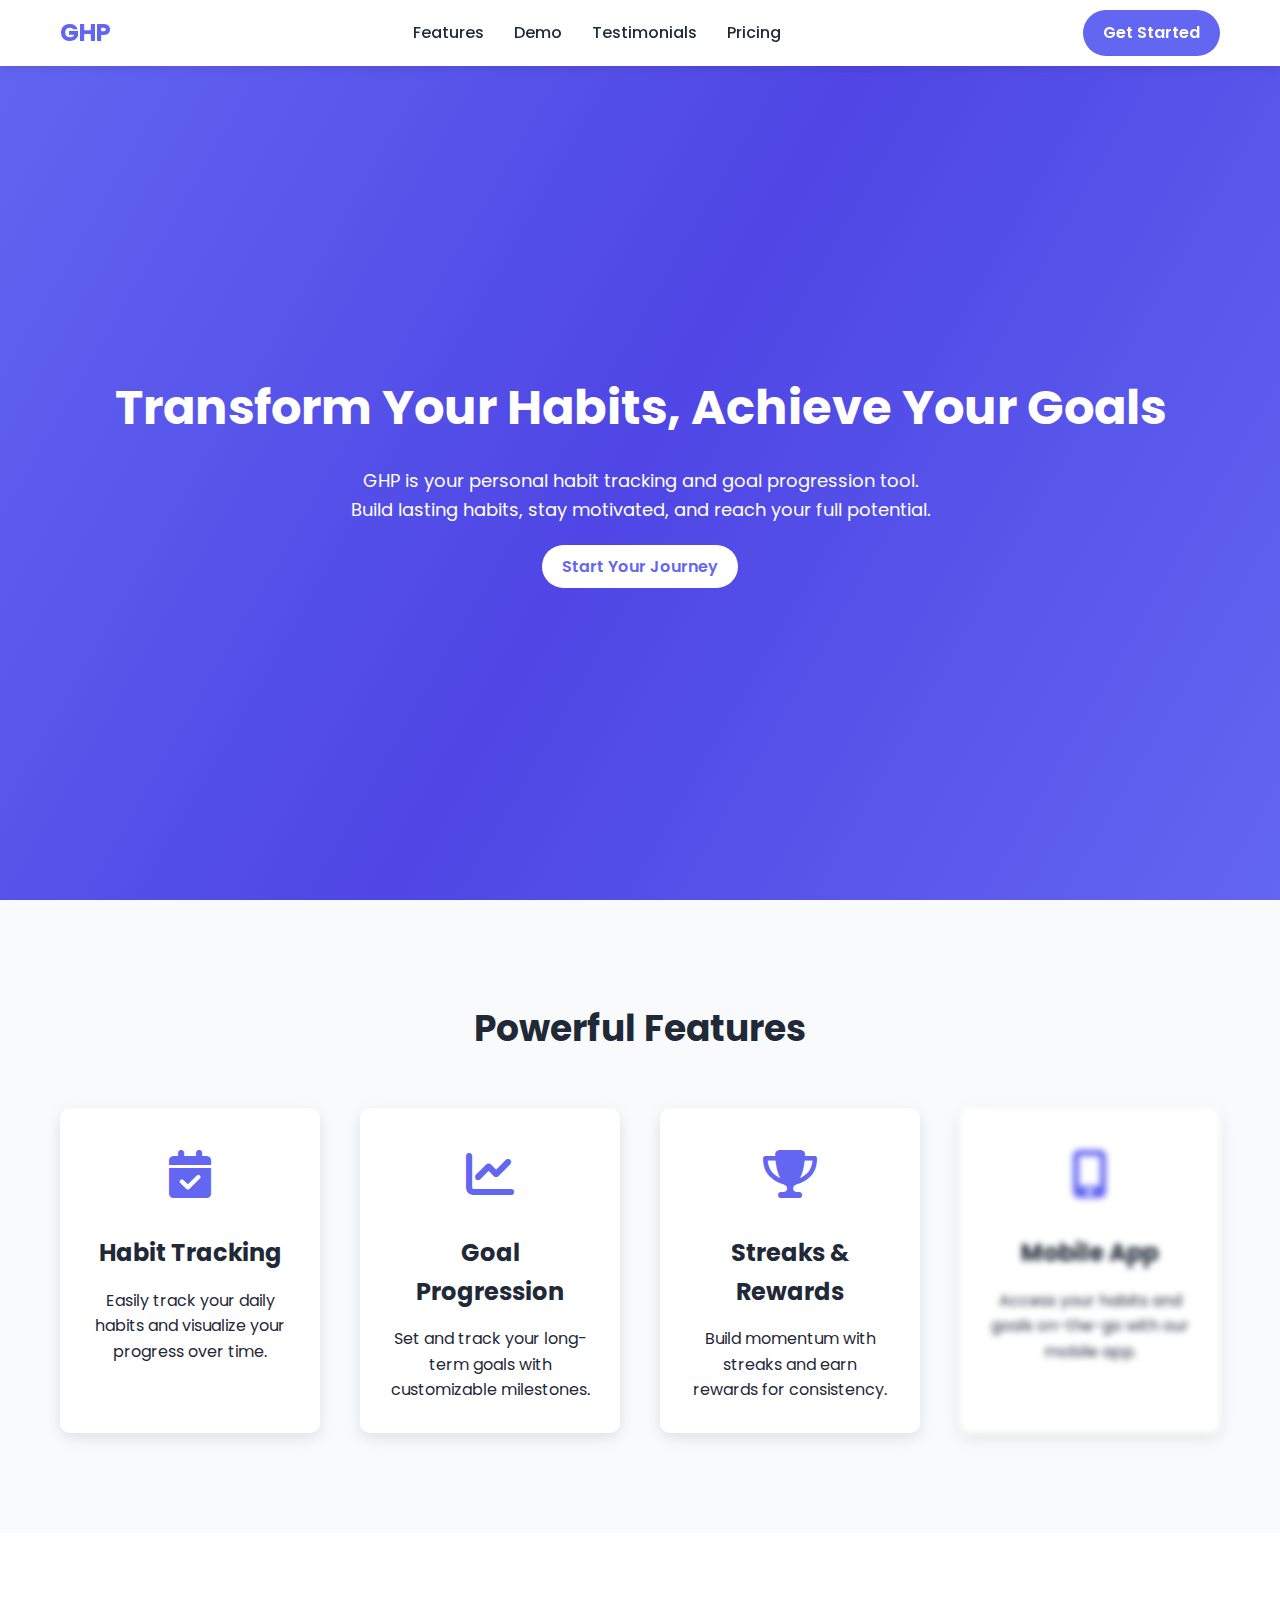
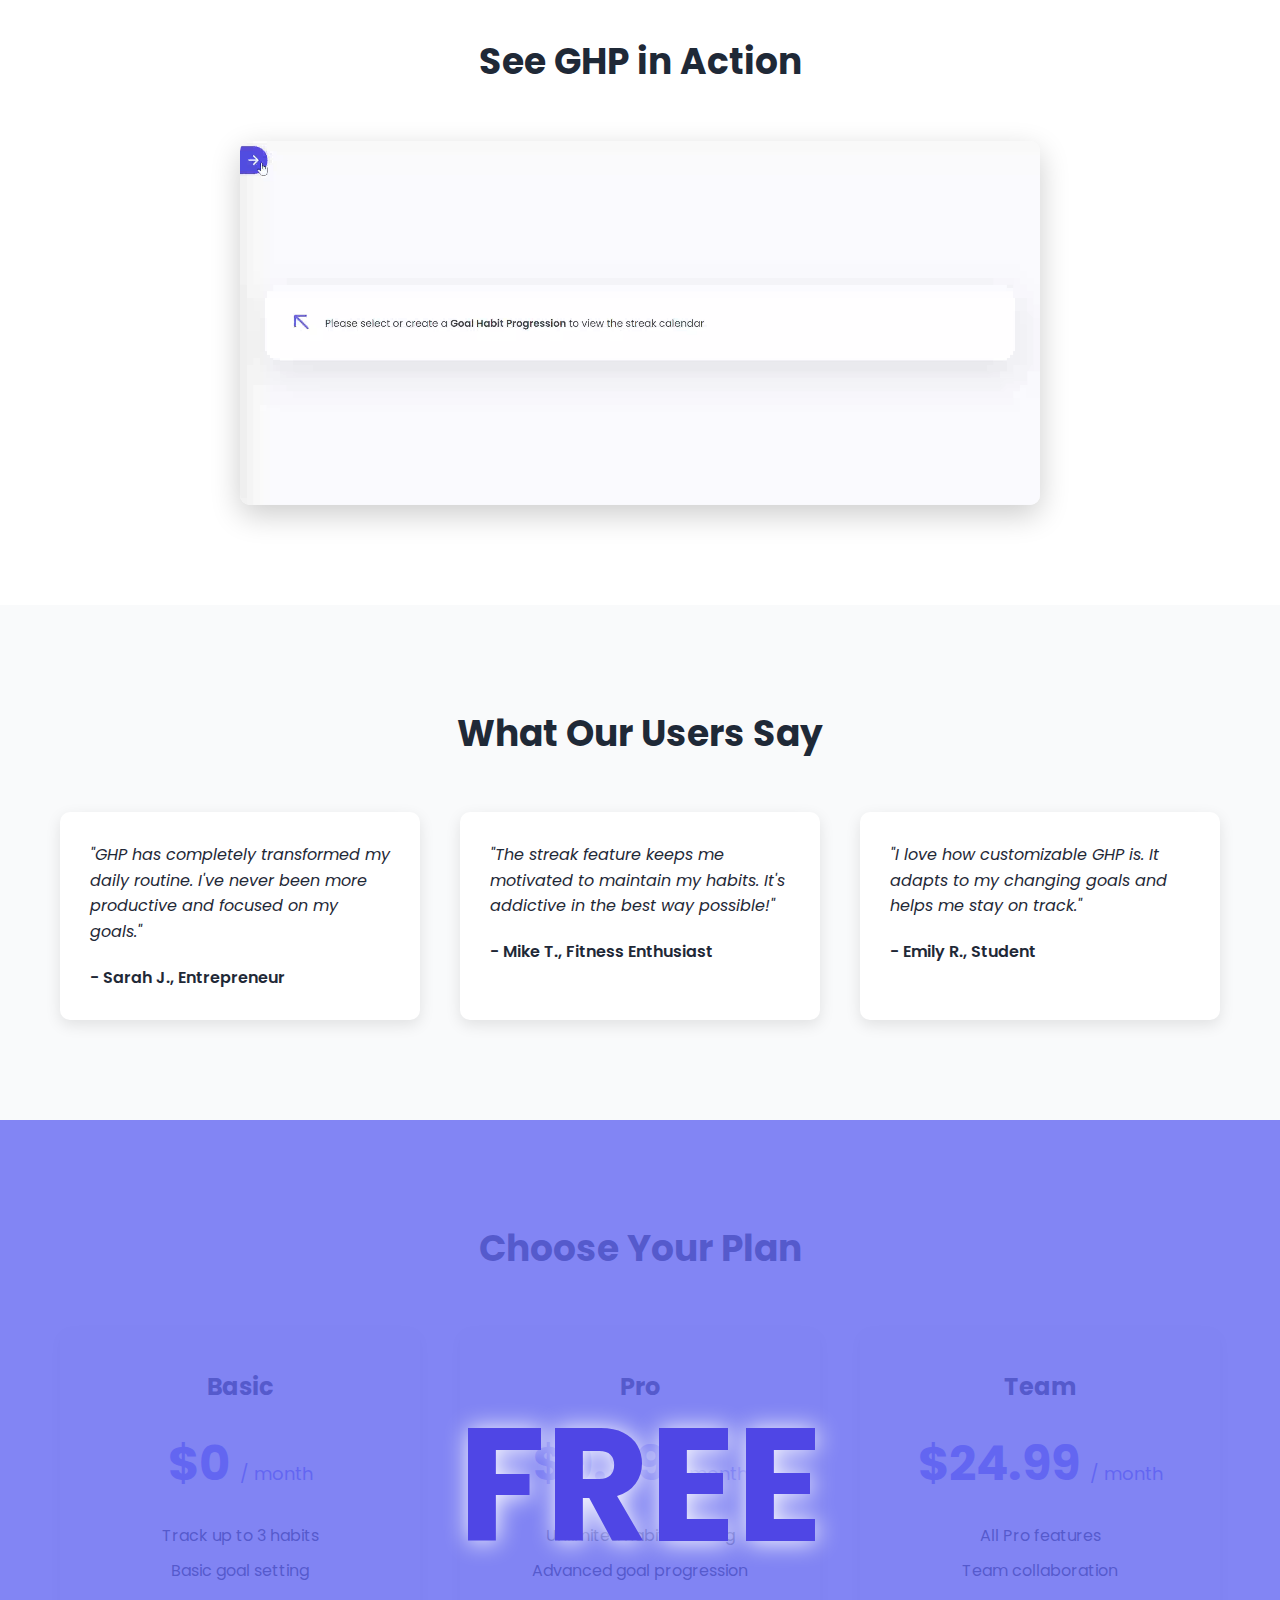
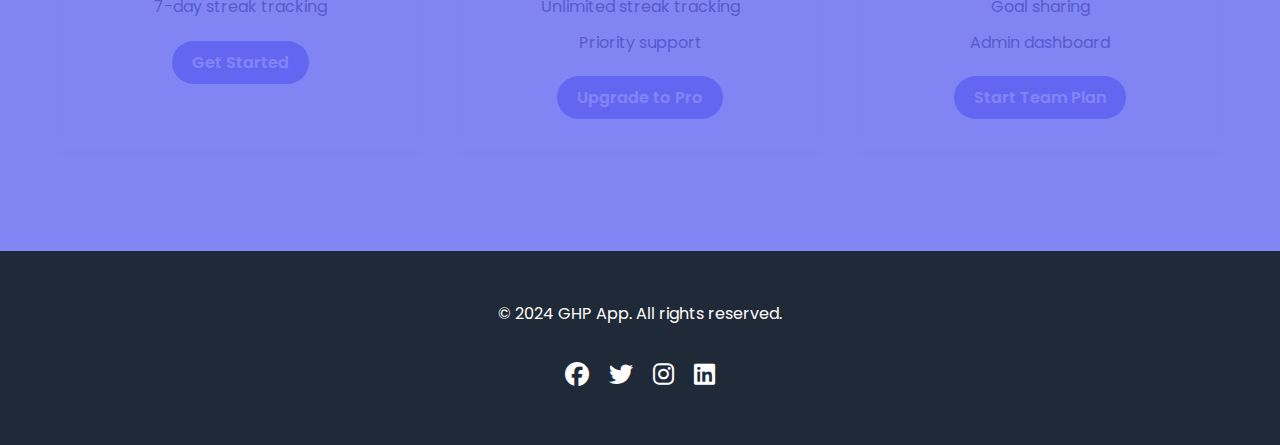
<file: vanilla-client/index.html>
<!DOCTYPE html>
<html lang="en">
    <head>
        <meta charset="UTF-8" />
        <meta name="viewport" content="width=device-width, initial-scale=1.0" />
        <script src="config.js" defer></script>
        <script src="authService.js" defer></script>
        <script src="index.js" defer></script>
        <link rel="stylesheet" href="loading.css" />
        <style>
            * {
                margin: 0;
                padding: 0;
                box-sizing: border-box;
            }

            body {
                min-height: 100vh;
                display: grid;
                place-items: center;
                background: #ffffff;
            }
        </style>
        <title>GHP - Loading...</title>
    </head>
    <body>
        <div class="loading-container">
            <div class="circle"></div>
            <svg class="checkmark" viewBox="0 0 24 24">
                <path
                    d="M6 12l4 4 8-8"
                    fill="none"
                    stroke="#6366f1"
                    stroke-width="2"
                    stroke-linecap="round"
                    stroke-linejoin="round"
                />
            </svg>
        </div>
    </body>
</html>
</file>
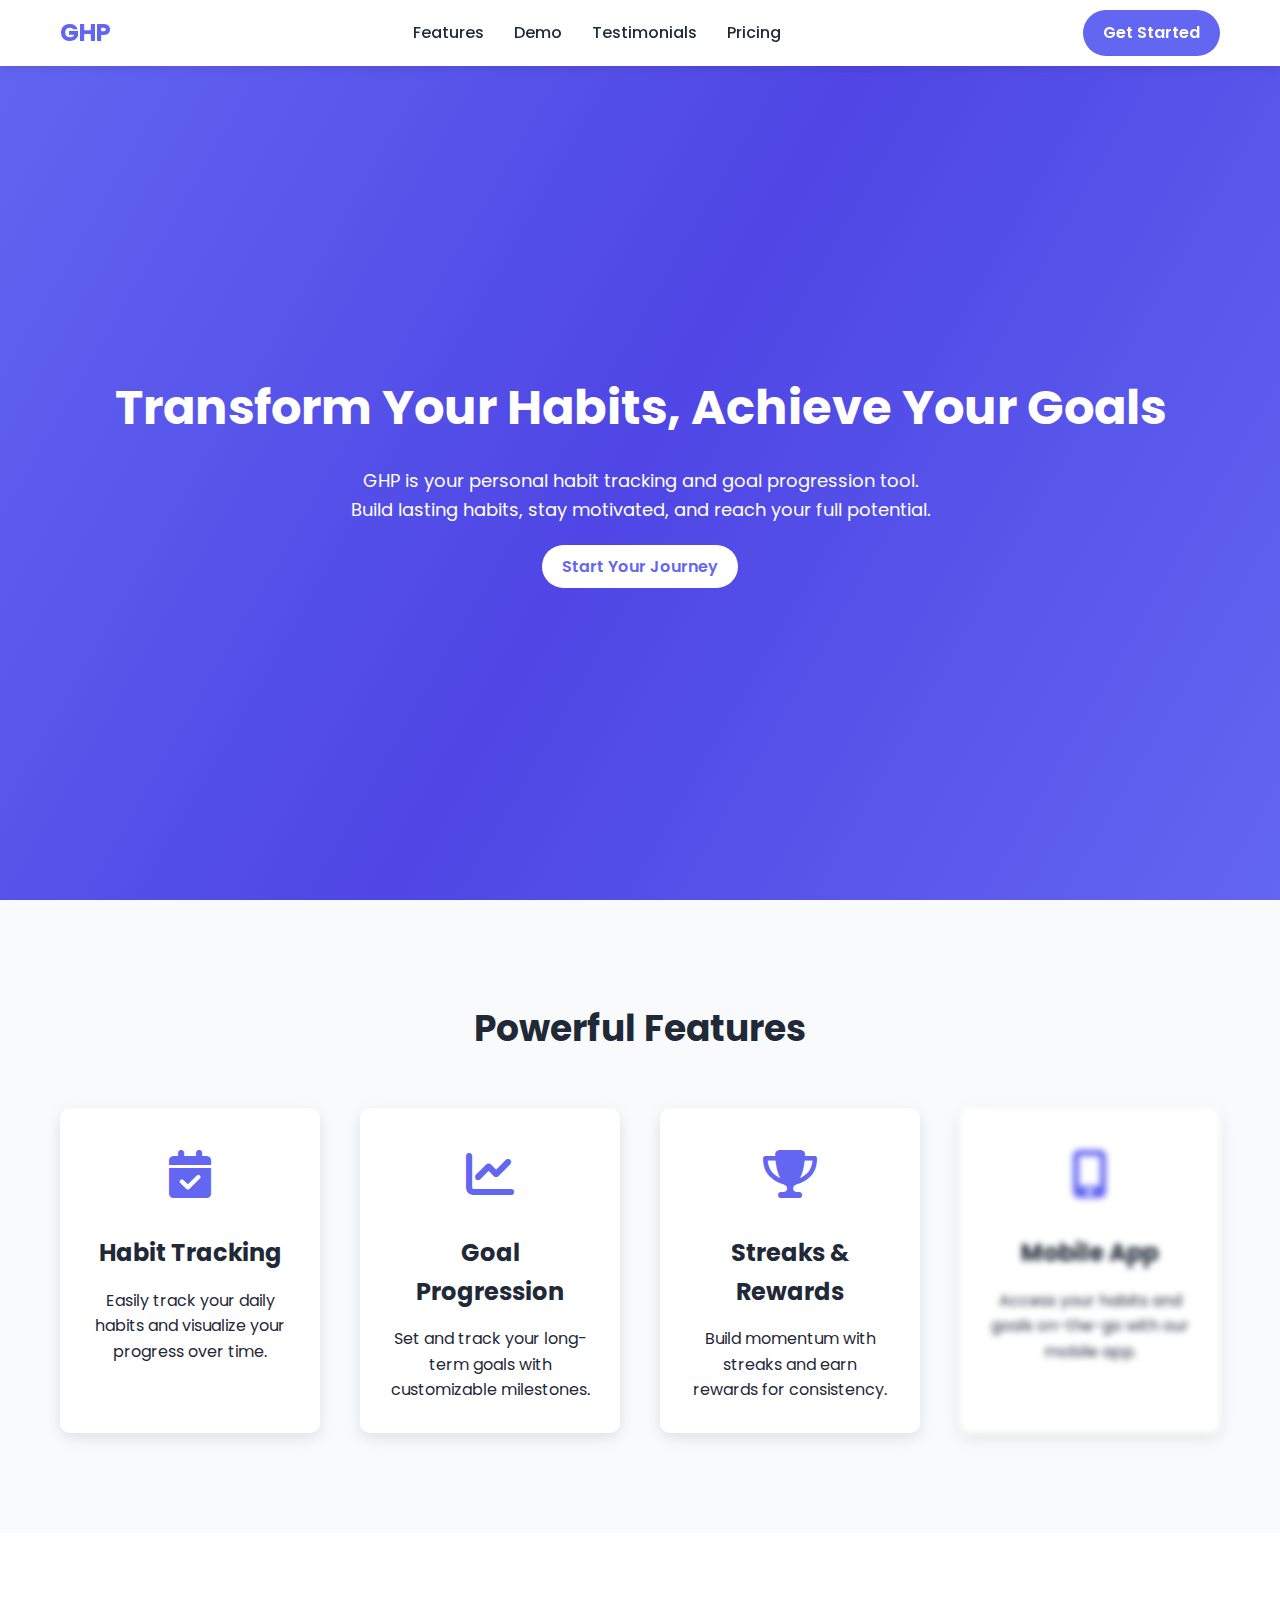
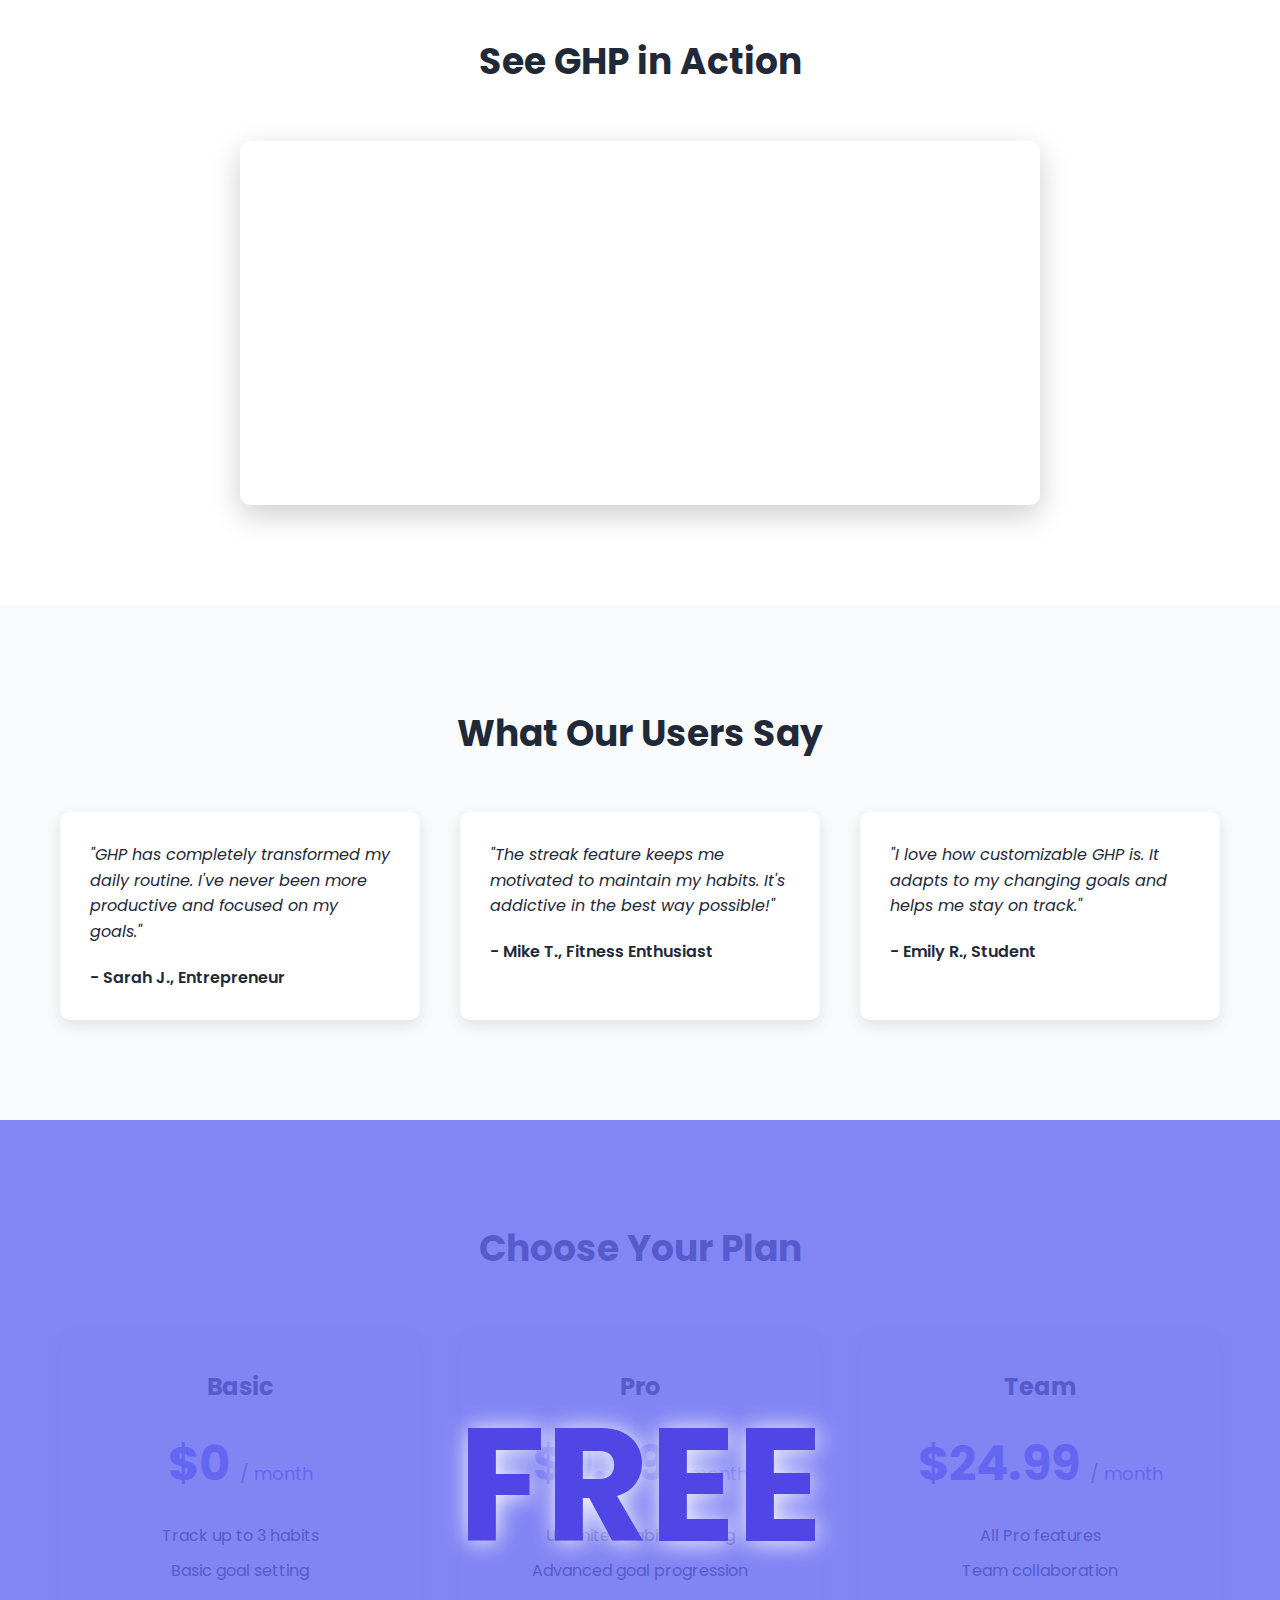
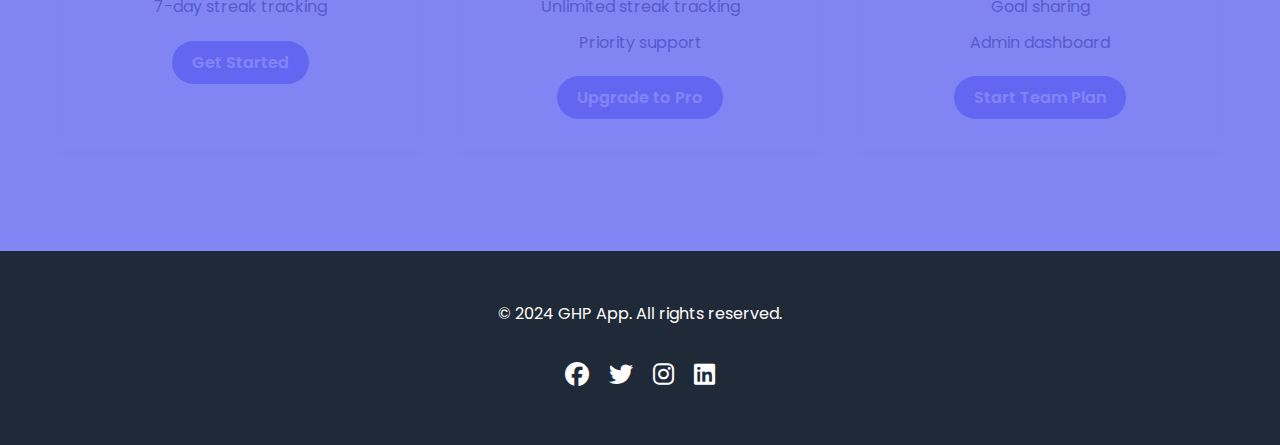
<file: vanilla-client/landing.html>
<!DOCTYPE html>
<html lang="en">
    <head>
        <meta charset="UTF-8" />
        <meta name="viewport" content="width=device-width, initial-scale=1.0" />
        <title>GHP - Transform Your Habits, Achieve Your Goals</title>
        <link
            href="https://fonts.googleapis.com/css2?family=Poppins:wght@300;400;500;600;700&display=swap"
            rel="stylesheet"
        />
        <link
            href="https://cdnjs.cloudflare.com/ajax/libs/font-awesome/6.4.0/css/all.min.css"
            rel="stylesheet"
        />
        <style>
            :root {
                --primary-color: #6366f1;
                --primary-color-hover: #4f46e5;
                --secondary-color: #10b981;
                --text-color: #1f2937;
                --bg-color: #f9fafb;
                --card-bg: #ffffff;
                --border-color: #e5e7eb;
            }

            * {
                margin: 0;
                padding: 0;
                box-sizing: border-box;
            }

            body {
                font-family: "Poppins", sans-serif;
                background-color: var(--bg-color);
                color: var(--text-color);
                line-height: 1.6;
            }

            .container {
                max-width: 1200px;
                margin: 0 auto;
                padding: 0 20px;
            }

            header {
                background-color: var(--card-bg);
                box-shadow: 0 2px 10px rgba(0, 0, 0, 0.1);
                position: fixed;
                width: 100%;
                z-index: 1000;
            }

            nav {
                display: flex;
                justify-content: space-between;
                align-items: center;
                padding: 20px 0;
            }

            .logo {
                font-size: 24px;
                font-weight: 700;
                color: var(--primary-color);
            }

            .nav-links {
                display: flex;
                gap: 30px;
            }

            .nav-links a {
                text-decoration: none;
                color: var(--text-color);
                font-weight: 500;
                transition: color 0.3s ease;
            }

            .nav-links a:hover {
                color: var(--primary-color);
            }

            nav .cta-button {
                margin: 10px 0;
            }

            .cta-button {
                background-color: var(--primary-color);
                color: white;
                padding: 10px 20px;
                border-radius: 50px;
                text-decoration: none;
                font-weight: 600;
                transition: background-color 0.3s ease;
            }

            .hero .cta-button {
                background-color: white;
                color: var(--primary-color);
            }

            .hero .cta-button:hover {
                background-color: var(--primary-color-hover);
                color: white;
                border: 2px white solid;
            }

            .cta-button:hover {
                background-color: var(--primary-color-hover);
            }

            .hero {
                background: linear-gradient(
                    120deg,
                    var(--primary-color) 0%,
                    var(--primary-color-hover) 50%,
                    var(--primary-color) 100%
                );
                color: white;
                padding: 150px 0 100px;
                text-align: center;
                height: 100vh;
                display: flex;
                flex-direction: column;
                justify-content: center;
                align-items: center;
            }

            .hero h1 {
                font-size: 48px;
                margin-bottom: 20px;
            }

            .hero p {
                font-size: 18px;
                max-width: 600px;
                margin: 0 auto 30px;
            }

            .features {
                padding: 100px 0;
            }

            .features h2 {
                text-align: center;
                font-size: 36px;
                margin-bottom: 50px;
            }

            .feature-grid {
                display: grid;
                grid-template-columns: repeat(auto-fit, minmax(250px, 1fr));
                gap: 40px;
            }

            .feature-card {
                background-color: var(--card-bg);
                border-radius: 10px;
                padding: 30px;
                text-align: center;
                box-shadow: 0 5px 15px rgba(0, 0, 0, 0.1);
                transition: transform 0.3s ease;
            }

            .feature-card:hover {
                transform: translateY(-10px);
            }

            .feature-icon {
                font-size: 48px;
                color: var(--primary-color);
                margin-bottom: 20px;
            }

            .feature-card h3 {
                font-size: 24px;
                margin-bottom: 15px;
            }

            .demo {
                background-color: var(--card-bg);
                padding: 100px 0;
                text-align: center;
            }

            .demo h2 {
                font-size: 36px;
                margin-bottom: 50px;
            }

            .demo-video {
                max-width: 800px;
                margin: 0 auto;
                border-radius: 10px;
                overflow: hidden;
                box-shadow: 0 10px 30px rgba(0, 0, 0, 0.2);
                height: calc(
                    100% - 86px
                ); /* Reduces height by total dark parts */
                position: relative;
            }

            .demo-video video {
                width: 100%;
                margin-top: -43px; /* Hides dark part from top */
                margin-bottom: -43px; /* Hides dark part from bottom */
                display: block; /* Removes any unwanted space */
            }

            .testimonials {
                padding: 100px 0;
                background-color: var(--bg-color);
            }

            .testimonials h2 {
                text-align: center;
                font-size: 36px;
                margin-bottom: 50px;
            }

            .testimonial-grid {
                display: grid;
                grid-template-columns: repeat(auto-fit, minmax(300px, 1fr));
                gap: 40px;
            }

            .testimonial-card {
                background-color: var(--card-bg);
                border-radius: 10px;
                padding: 30px;
                box-shadow: 0 5px 15px rgba(0, 0, 0, 0.1);
            }

            .testimonial-text {
                font-style: italic;
                margin-bottom: 20px;
            }

            .testimonial-author {
                font-weight: 600;
            }

            .pricing {
                padding: 100px 0;
                background-color: var(--card-bg);
                position: relative;
            }

            .pricing h2 {
                text-align: center;
                font-size: 36px;
                margin-bottom: 50px;
            }

            .pricing-grid {
                display: grid;
                grid-template-columns: repeat(auto-fit, minmax(250px, 1fr));
                gap: 40px;
            }

            .pricing-card {
                background-color: var(--bg-color);
                border-radius: 10px;
                padding: 40px;
                text-align: center;
                box-shadow: 0 5px 15px rgba(0, 0, 0, 0.1);
                transition: transform 0.3s ease;
                position: relative;
            }

            .pricing-card:hover {
                transform: scale(1.05);
            }

            .pricing-card h3 {
                font-size: 24px;
                margin-bottom: 20px;
            }

            .price {
                font-size: 48px;
                font-weight: 700;
                color: var(--primary-color);
                margin-bottom: 20px;
            }

            .price span {
                font-size: 18px;
                font-weight: 400;
            }

            .pricing-features {
                list-style-type: none;
                margin-bottom: 30px;
            }

            .pricing-features li {
                margin-bottom: 10px;
            }

            footer {
                background-color: var(--text-color);
                color: white;
                padding: 50px 0;
                text-align: center;
            }

            .social-links {
                display: flex;
                justify-content: center;
                gap: 20px;
                margin-top: 30px;
            }

            .social-links a {
                color: white;
                font-size: 24px;
                transition: color 0.3s ease;
            }

            .social-links a:hover {
                color: var(--primary-color);
            }

            /* Styles for the overlay badge */
            .overlay-badge {
                position: absolute;
                top: 0;
                left: 0;
                width: 100%;
                height: 100%;
                background: rgba(99, 102, 241, 0.8);
                color: var(--primary-color-hover);
                text-shadow: 1px 1px 25px #fff;
                display: flex;
                align-items: center;
                justify-content: center;
                font-size: 10rem;
                font-weight: bold;
                text-transform: uppercase;
                z-index: 10;
                pointer-events: none;
            }

            @media (max-width: 768px) {
                .nav-links {
                    display: none;
                }

                .hero h1 {
                    font-size: 36px;
                }

                .hero p {
                    font-size: 16px;
                }

                .feature-grid,
                .testimonial-grid,
                .pricing-grid {
                    grid-template-columns: 1fr;
                }
            }

            ::-webkit-scrollbar {
                width: 10px;
            }

            ::-webkit-scrollbar-track {
                background-color: var(--bg-color);
            }

            ::-webkit-scrollbar-thumb {
                background-color: var(--primary-color);
            }

            ::-webkit-scrollbar-thumb:hover {
                background-color: var(--primary-color-hover);
            }
        </style>
    </head>
    <body>
        <header>
            <nav class="container">
                <div class="logo">GHP</div>
                <div class="nav-links">
                    <a href="#features">Features</a>
                    <a href="#demo">Demo</a>
                    <a href="#testimonials">Testimonials</a>
                    <a href="#pricing">Pricing</a>
                </div>
                <a href="signup.html" class="cta-button">Get Started</a>
            </nav>
        </header>

        <main>
            <section class="hero">
                <div class="container">
                    <h1>Transform Your Habits, Achieve Your Goals</h1>
                    <p>
                        GHP is your personal habit tracking and goal progression
                        tool. Build lasting habits, stay motivated, and reach
                        your full potential.
                    </p>
                    <a href="signup.html" class="cta-button"
                        >Start Your Journey</a
                    >
                </div>
            </section>

            <section id="features" class="features">
                <div class="container">
                    <h2>Powerful Features</h2>
                    <div class="feature-grid">
                        <div class="feature-card">
                            <div class="feature-icon">
                                <i class="fas fa-calendar-check"></i>
                            </div>
                            <h3>Habit Tracking</h3>
                            <p>
                                Easily track your daily habits and visualize
                                your progress over time.
                            </p>
                        </div>
                        <div class="feature-card">
                            <div class="feature-icon">
                                <i class="fas fa-chart-line"></i>
                            </div>
                            <h3>Goal Progression</h3>
                            <p>
                                Set and track your long-term goals with
                                customizable milestones.
                            </p>
                        </div>
                        <div class="feature-card">
                            <div class="feature-icon">
                                <i class="fas fa-trophy"></i>
                            </div>
                            <h3>Streaks & Rewards</h3>
                            <p>
                                Build momentum with streaks and earn rewards for
                                consistency.
                            </p>
                        </div>
                        <div class="feature-card" style="filter: blur(3px)">
                            <div class="feature-icon">
                                <i class="fas fa-mobile-alt"></i>
                            </div>
                            <h3>Mobile App</h3>
                            <p>
                                Access your habits and goals on-the-go with our
                                mobile app.
                            </p>
                        </div>
                    </div>
                </div>
            </section>

            <section id="demo" class="demo">
                <div class="container">
                    <h2>See GHP in Action</h2>
                    <div class="demo-video" aria-labelledby="video-title">
                        <video
                            autoplay
                            loop
                            muted
                            width="100%"
                            aria-label="This video demonstrates the features and functionalities of the Goal Habit Progression app."
                        >
                            <source
                                src="assets/demo-vid-01.mp4"
                                type="video/mp4"
                            />
                            Your browser does not support the video tag.
                        </video>
                    </div>
                </div>
            </section>

            <section id="testimonials" class="testimonials">
                <div class="container">
                    <h2>What Our Users Say</h2>
                    <div class="testimonial-grid">
                        <div class="testimonial-card">
                            <p class="testimonial-text">
                                "GHP has completely transformed my daily
                                routine. I've never been more productive and
                                focused on my goals."
                            </p>
                            <p class="testimonial-author">
                                - Sarah J., Entrepreneur
                            </p>
                        </div>
                        <div class="testimonial-card">
                            <p class="testimonial-text">
                                "The streak feature keeps me motivated to
                                maintain my habits. It's addictive in the best
                                way possible!"
                            </p>
                            <p class="testimonial-author">
                                - Mike T., Fitness Enthusiast
                            </p>
                        </div>
                        <div class="testimonial-card">
                            <p class="testimonial-text">
                                "I love how customizable GHP is. It adapts to my
                                changing goals and helps me stay on track."
                            </p>
                            <p class="testimonial-author">
                                - Emily R., Student
                            </p>
                        </div>
                    </div>
                </div>
            </section>

            <section id="pricing" class="pricing">
                <div class="overlay-badge">Free</div>
                <div class="container">
                    <h2>Choose Your Plan</h2>
                    <div class="pricing-grid">
                        <div class="pricing-card">
                            <h3>Basic</h3>
                            <div class="price">$0 <span>/ month</span></div>
                            <ul class="pricing-features">
                                <li>Track up to 3 habits</li>
                                <li>Basic goal setting</li>
                                <li>7-day streak tracking</li>
                            </ul>
                            <a href="#" class="cta-button">Get Started</a>
                        </div>
                        <div class="pricing-card">
                            <h3>Pro</h3>
                            <div class="price">$9.99 <span>/ month</span></div>
                            <ul class="pricing-features">
                                <li>Unlimited habit tracking</li>
                                <li>Advanced goal progression</li>
                                <li>Unlimited streak tracking</li>
                                <li>Priority support</li>
                            </ul>
                            <a href="#" class="cta-button">Upgrade to Pro</a>
                        </div>
                        <div class="pricing-card">
                            <h3>Team</h3>
                            <div class="price">$24.99 <span>/ month</span></div>
                            <ul class="pricing-features">
                                <li>All Pro features</li>
                                <li>Team collaboration</li>
                                <li>Goal sharing</li>
                                <li>Admin dashboard</li>
                            </ul>
                            <a href="#" class="cta-button">Start Team Plan</a>
                        </div>
                    </div>
                </div>
            </section>
        </main>

        <footer>
            <div class="container">
                <p>&copy; 2024 GHP App. All rights reserved.</p>
                <div class="social-links">
                    <a href="#"><i class="fab fa-facebook"></i></a>
                    <a href="#"><i class="fab fa-twitter"></i></a>
                    <a href="#"><i class="fab fa-instagram"></i></a>
                    <a href="#"><i class="fab fa-linkedin"></i></a>
                </div>
            </div>
        </footer>

        <script>
            // Smooth scrolling for navigation links
            document.querySelectorAll('a[href^="#"]').forEach((anchor) => {
                anchor.addEventListener("click", function (e) {
                    e.preventDefault();
                    document
                        .querySelector(this.getAttribute("href"))
                        .scrollIntoView({
                            behavior: "smooth",
                        });
                });
            });

            // Simple animation for feature cards
            const featureCards = document.querySelectorAll(".feature-card");
            const observer = new IntersectionObserver(
                (entries) => {
                    entries.forEach((entry) => {
                        if (entry.isIntersecting) {
                            entry.target.classList.add("fade-in");
                        } else {
                            entry.target.classList.remove("fade-in");
                        }
                    });
                },
                {
                    threshold: 0.1,
                }
            );

            featureCards.forEach((card) => {
                observer.observe(card);
            });
        </script>
    </body>
</html>
</file>
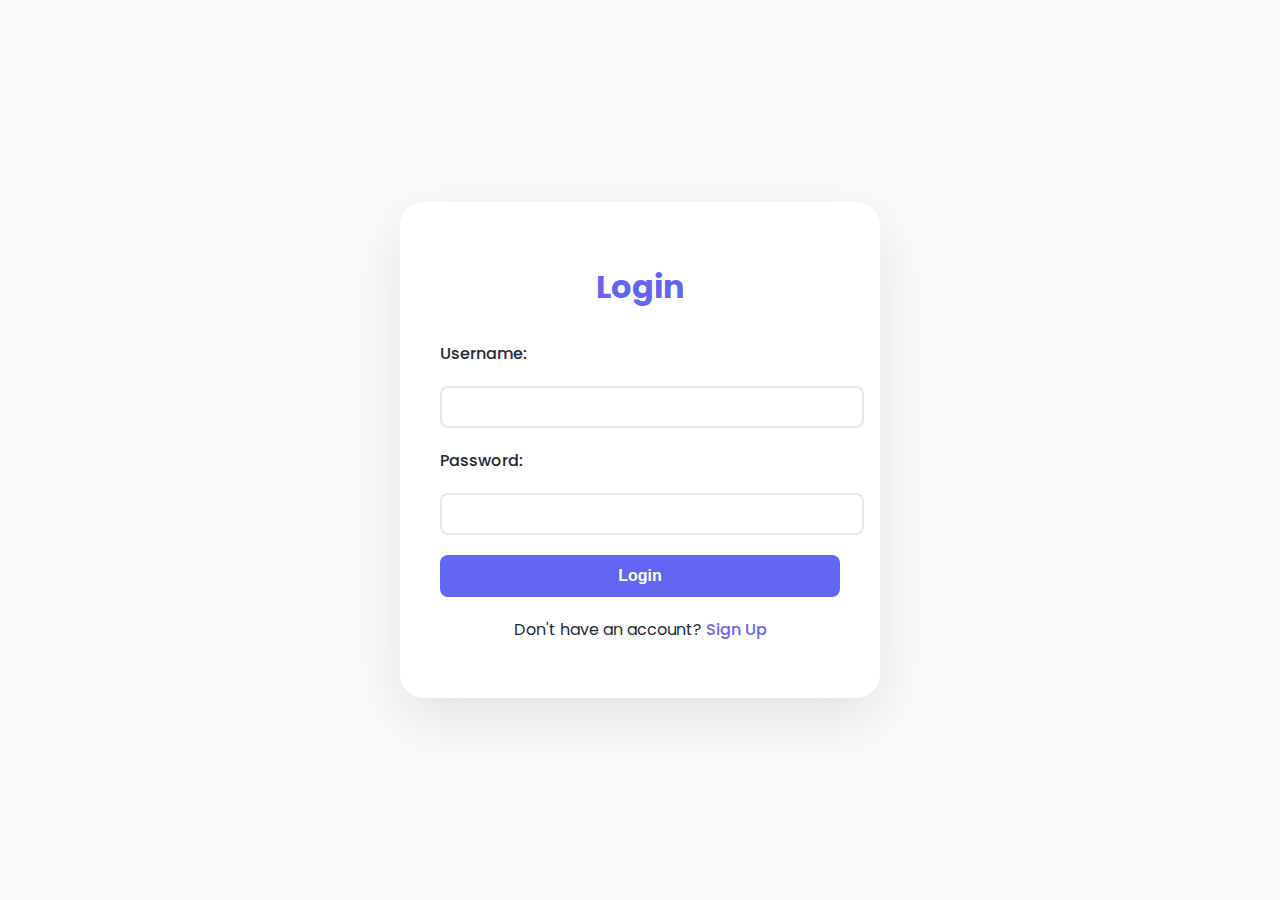
<file: vanilla-client/login.html>
<!DOCTYPE html>
<html lang="en">
    <head>
        <meta charset="UTF-8" />
        <meta name="viewport" content="width=device-width, initial-scale=1.0" />
        <title>Login</title>
        <style>
            @import url("https://fonts.googleapis.com/css2?family=Poppins:wght@300;400;500;600&display=swap");

            :root {
                --primary-color: #6366f1;
                --primary-color-hover: #4f46e5;
                --text-color: #1f2937;
                --bg-color: #f9fafb;
                --card-bg: #ffffff;
                --border-color: #e5e7eb;
            }

            body {
                font-family: "Poppins", sans-serif;
                background-color: var(--bg-color);
                margin: 0;
                padding: 0;
                display: flex;
                justify-content: center;
                align-items: center;
                min-height: 100vh;
                color: var(--text-color);
            }

            .container {
                background-color: var(--card-bg);
                border-radius: 24px;
                box-shadow: 0 20px 60px rgba(0, 0, 0, 0.1);
                padding: 40px;
                width: 100%;
                max-width: 400px;
            }

            h1 {
                color: var(--primary-color);
                text-align: center;
                margin-bottom: 30px;
            }

            form {
                display: flex;
                flex-direction: column;
                gap: 20px;
            }

            label {
                font-weight: 500;
            }

            input {
                width: 100%;
                padding: 10px;
                border: 2px solid var(--border-color);
                border-radius: 8px;
                font-size: 16px;
                transition: border-color 0.3s ease;
            }

            input:focus {
                outline: none;
                border-color: var(--primary-color);
            }

            button {
                background-color: var(--primary-color);
                color: white;
                border: none;
                border-radius: 8px;
                padding: 12px;
                font-size: 16px;
                font-weight: 600;
                cursor: pointer;
                transition: background-color 0.3s ease;
            }

            button:hover {
                background-color: var(--primary-color-hover);
            }

            p {
                text-align: center;
                margin-top: 20px;
            }

            a {
                color: var(--primary-color);
                text-decoration: none;
                font-weight: 500;
                transition: color 0.3s ease;
            }

            a:hover {
                color: var(--primary-color-hover);
            }

            #loginBtn:disabled {
                background-color: rgba(0, 0, 255, 0.2);
            }
        </style>
        <link rel="stylesheet" href="loading.css" />

        <script src="config.js" defer></script>
        <script src="authService.js" defer></script>
        <script src="login.js" defer></script>
    </head>
    <body>
        <div class="container">
            <h1>Login</h1>
            <form id="loginForm">
                <label for="username">Username:</label>
                <input type="text" id="username" name="username" required />

                <label for="password">Password:</label>
                <input type="password" id="password" name="password" required />

                <button id="loginBtn" type="submit">Login</button>
            </form>
            <p>Don't have an account? <a href="signup.html">Sign Up</a></p>
        </div>
        <div id="loadingOverlay">
            <div class="loading-container">
                <div class="circle"></div>
                <svg class="checkmark" viewBox="0 0 24 24">
                    <path
                        d="M6 12l4 4 8-8"
                        fill="none"
                        stroke="#6366f1"
                        stroke-width="2"
                        stroke-linecap="round"
                        stroke-linejoin="round"
                    />
                </svg>
            </div>
        </div>
    </body>
</html>
</file>
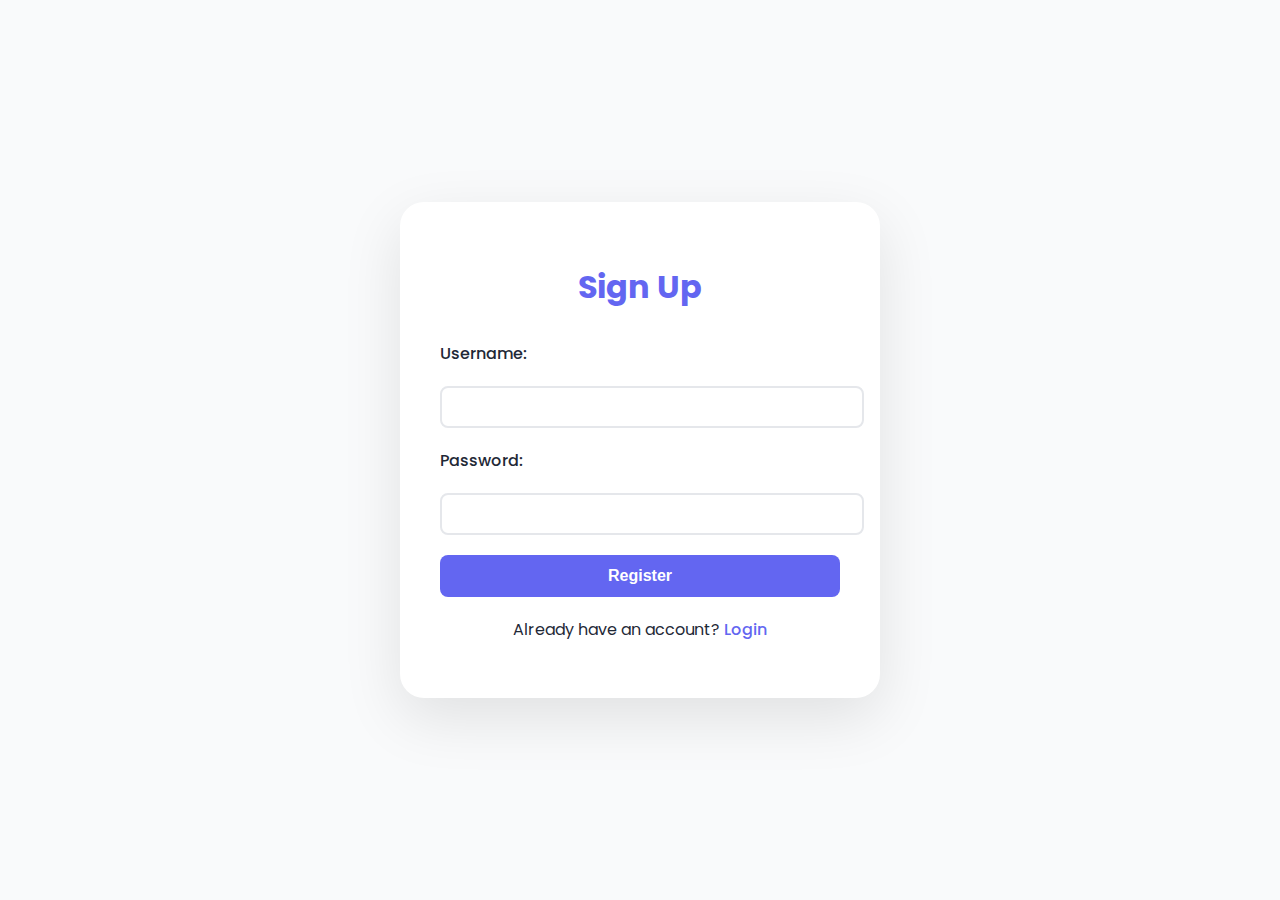
<file: vanilla-client/signup.html>
<!DOCTYPE html>
<html lang="en">
    <head>
        <meta charset="UTF-8" />
        <meta name="viewport" content="width=device-width, initial-scale=1.0" />
        <title>Sign Up</title>
        <style>
            @import url("https://fonts.googleapis.com/css2?family=Poppins:wght@300;400;500;600&display=swap");

            :root {
                --primary-color: #6366f1;
                --primary-color-hover: #4f46e5;
                --text-color: #1f2937;
                --bg-color: #f9fafb;
                --card-bg: #ffffff;
                --border-color: #e5e7eb;
            }

            body {
                font-family: "Poppins", sans-serif;
                background-color: var(--bg-color);
                margin: 0;
                padding: 0;
                display: flex;
                justify-content: center;
                align-items: center;
                min-height: 100vh;
                color: var(--text-color);
            }

            .container {
                background-color: var(--card-bg);
                border-radius: 24px;
                box-shadow: 0 20px 60px rgba(0, 0, 0, 0.1);
                padding: 40px;
                width: 100%;
                max-width: 400px;
            }

            h1 {
                color: var(--primary-color);
                text-align: center;
                margin-bottom: 30px;
            }

            form {
                display: flex;
                flex-direction: column;
                gap: 20px;
            }

            label {
                font-weight: 500;
            }

            input {
                width: 100%;
                padding: 10px;
                border: 2px solid var(--border-color);
                border-radius: 8px;
                font-size: 16px;
                transition: border-color 0.3s ease;
            }

            input:focus {
                outline: none;
                border-color: var(--primary-color);
            }

            button {
                background-color: var(--primary-color);
                color: white;
                border: none;
                border-radius: 8px;
                padding: 12px;
                font-size: 16px;
                font-weight: 600;
                cursor: pointer;
                transition: background-color 0.3s ease;
            }

            button:hover {
                background-color: var(--primary-color-hover);
            }

            p {
                text-align: center;
                margin-top: 20px;
            }

            a {
                color: var(--primary-color);
                text-decoration: none;
                font-weight: 500;
                transition: color 0.3s ease;
            }

            a:hover {
                color: var(--primary-color-hover);
            }

            #signUpBtn:disabled {
                background-color: rgba(0, 0, 255, 0.2);
            }
        </style>
        <link rel="stylesheet" href="loading.css" />

        <script src="config.js" defer></script>
        <script src="authService.js" defer></script>
        <script src="signup.js" defer></script>
    </head>
    <body>
        <div class="container">
            <h1>Sign Up</h1>
            <form id="registerForm">
                <label for="username">Username:</label>
                <input type="text" id="username" name="username" required />

                <label for="password">Password:</label>
                <input type="password" id="password" name="password" required />

                <button id="signUpBtn" type="submit">Register</button>
            </form>
            <p>Already have an account? <a href="login.html">Login</a></p>
        </div>
        <div id="loadingOverlay">
            <div class="loading-container">
                <div class="circle"></div>
                <svg class="checkmark" viewBox="0 0 24 24">
                    <path
                        d="M6 12l4 4 8-8"
                        fill="none"
                        stroke="#6366f1"
                        stroke-width="2"
                        stroke-linecap="round"
                        stroke-linejoin="round"
                    />
                </svg>
            </div>
        </div>
    </body>
</html>
</file>
<file: vanilla-client/loading.css>
#loadingOverlay {
    display: flex;
    justify-content: center;
    align-items: center;
    height: 100vh;
    width: 100vw;
    position: fixed;
    background-color: rgba(256, 256, 256, 0.8);
    z-index: 100;
}

#loadingOverlay.hidden {
    display: none;
}

.loading-container {
    position: relative;
    width: 80px;
    height: 80px;
}

.circle {
    position: absolute;
    inset: 0;
    border-radius: 50%;
    border: 3px solid #f1f5f9;
    border-top-color: #6366f1;
    animation: spin 1.2s linear infinite;
}

.checkmark {
    position: absolute;
    top: 50%;
    left: 50%;
    transform: translate(-50%, -50%);
    width: 40px;
    height: 40px;
}

.checkmark path {
    stroke-dasharray: 48;
    stroke-dashoffset: 48;
    animation: draw 1.2s ease-in-out infinite;
}

@keyframes spin {
    to {
        transform: rotate(360deg);
    }
}

@keyframes draw {
    0% {
        stroke-dashoffset: 48;
    }
    50% {
        stroke-dashoffset: 0;
    }
    85%,
    100% {
        stroke-dashoffset: 0;
    }
}
</file>
